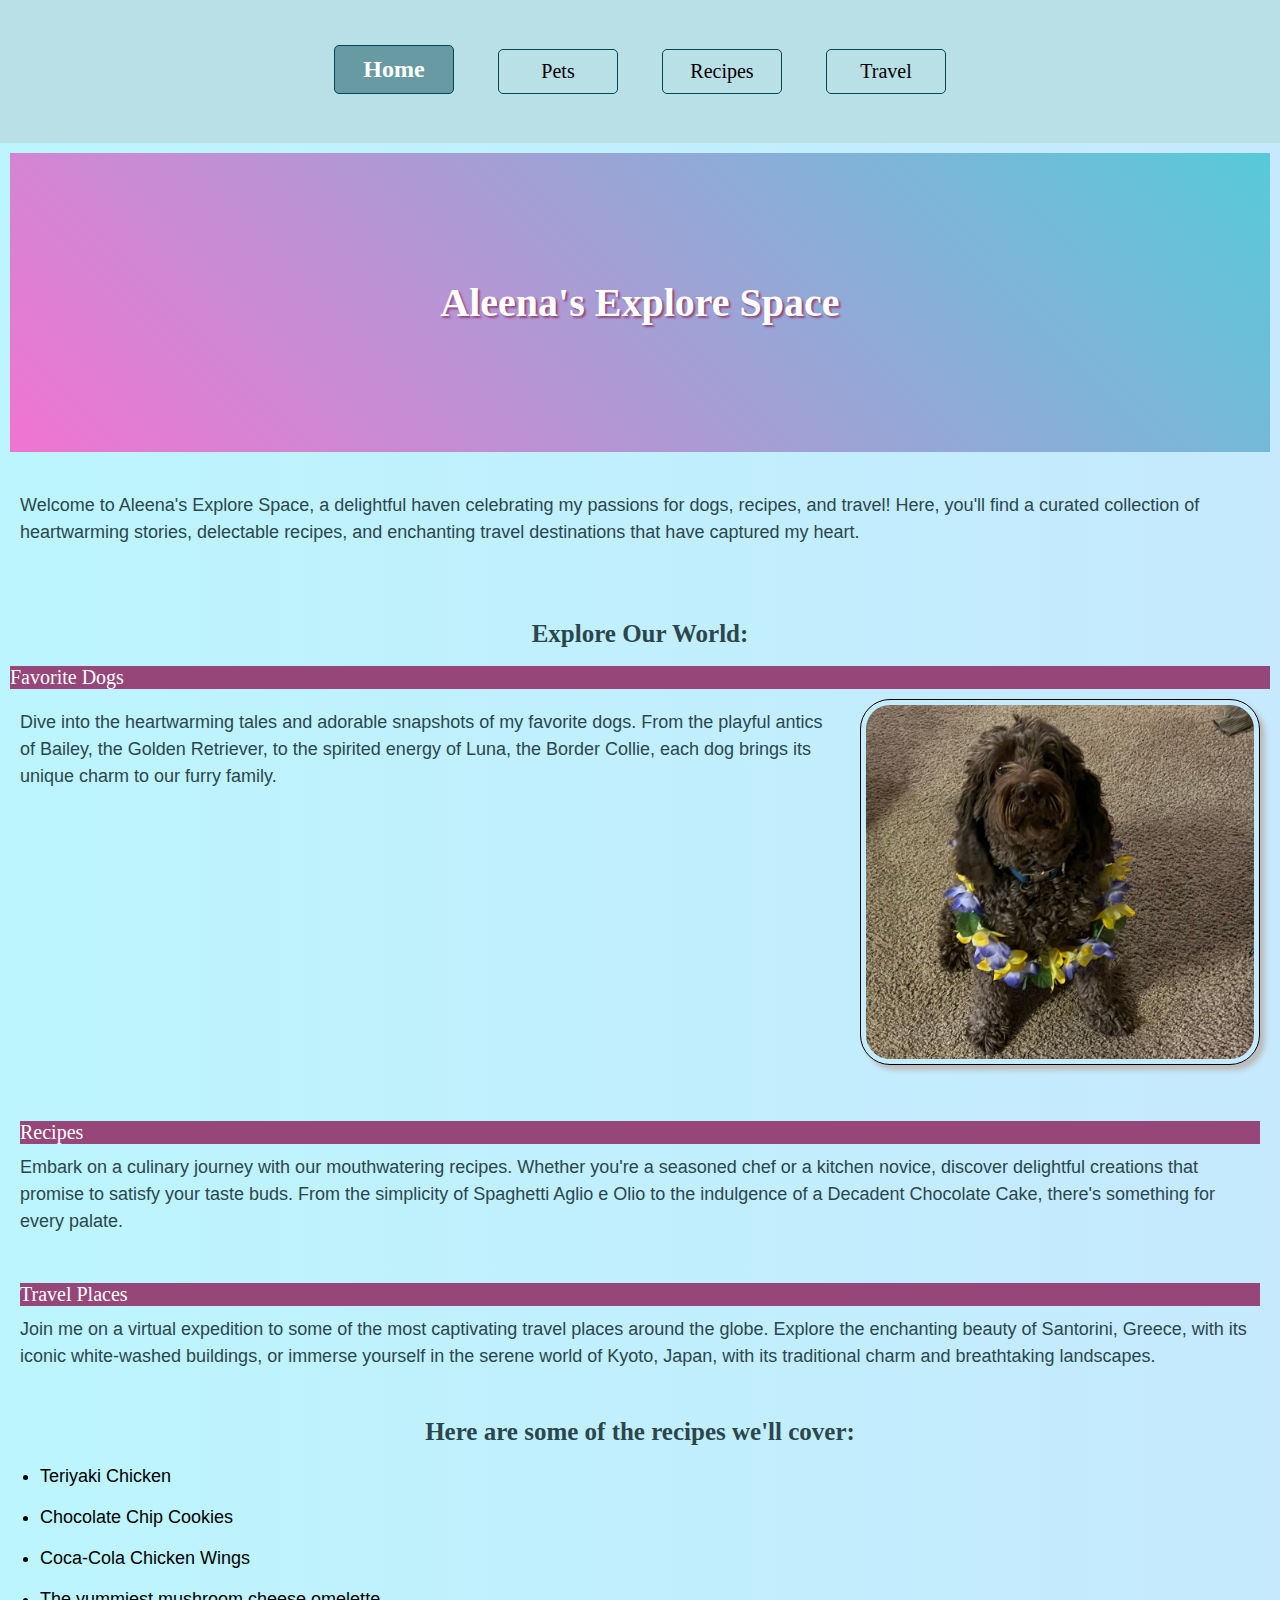
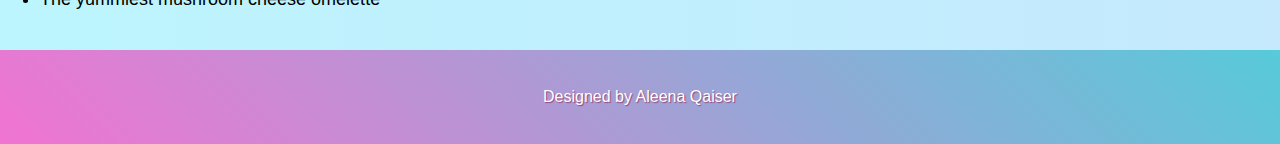
<file: index.html>
<!DOCTYPE html>
<html lang="en">
<head>
    <meta charset="UTF-8">
    <meta name="viewport" content="width=device-width, initial-scale=1.0">
    <title>Home</title>
    <link rel="icon" type="image/x-icon" href="images/noun-favicon-5265761.png">
    <link rel="stylesheet" href="css/html5reset.css">
    <link rel="stylesheet" href="css/style.css">
    <script src="js/script.js"></script>
</head>
<body>
    <a href = "#main" class="skip-to-main-content-link">Skip to Main Content</a>
    <header>
        <nav>
            <ul class="nav">
                <li class="active"><a href = "index.html">Home</a></li>
                <li><a href = "pets.html">Pets</a></li>
                <li><a href = "recipes.html">Recipes</a></li>
                <li><a href = "travel.html">Travel</a></li>
            </ul>
        </nav>
        <div class="element">
        <h1>Aleena's Explore Space</h1>
        </div>
    </header>
    <main id="main">
        <div>
            <p>Welcome to Aleena's Explore Space, a delightful haven celebrating my passions for dogs, recipes, and travel! Here, you'll find a curated collection of heartwarming stories, delectable recipes, and enchanting travel destinations that have captured my heart.</p>
        </div>
        <br>
        <br>
        <br>
    <h2>Explore Our <span class="wave-text">World:</span> </h2>
    <br>
    <h3>Favorite Dogs</h3>
    <div class="section-1">
    <p> Dive into the heartwarming tales and adorable snapshots of my favorite dogs. From the playful antics of Bailey, the Golden Retriever, to the spirited energy of Luna, the Border Collie, each dog brings its unique charm to our furry family.</p>
    <br>
    <img src="images/bacon.jpg" width = "400" alt="Brown labradoodle wearing colorful lei">
    </div>
    <br>
    <br>
    <div class="section-2">
    <h3>Recipes</h3>
    <p>Embark on a culinary journey with our mouthwatering recipes. Whether you're a seasoned chef or a kitchen novice, discover delightful creations that promise to satisfy your taste buds. From the simplicity of Spaghetti Aglio e Olio to the indulgence of a Decadent Chocolate Cake, there's something for every palate.</p>
    </div>
    <br>
    <div class="section-3">
    <h3>Travel Places</h3>
    <p>Join me on a virtual expedition to some of the most captivating travel places around the globe. Explore the enchanting beauty of Santorini, Greece, with its iconic white-washed buildings, or immerse yourself in the serene world of Kyoto, Japan, with its traditional charm and breathtaking landscapes.</p>
    </div>
    <div>
    <br>
    <h2>Here are some of the <span class="wave-text">recipes</span> we'll cover:</h2>
    <ul class="recipe-highlights">
        <li>Teriyaki Chicken</li>
        <li>Chocolate Chip Cookies</li>
        <li>Coca-Cola Chicken Wings</li>
        <li>The yummiest mushroom cheese omelette</li>
    </ul>
    </div>
                <!-- Jackie Wolf -->
    </main>
    <footer>
        <p> Designed by Aleena Qaiser </p>
    </footer>
</body>
</html>
</file>
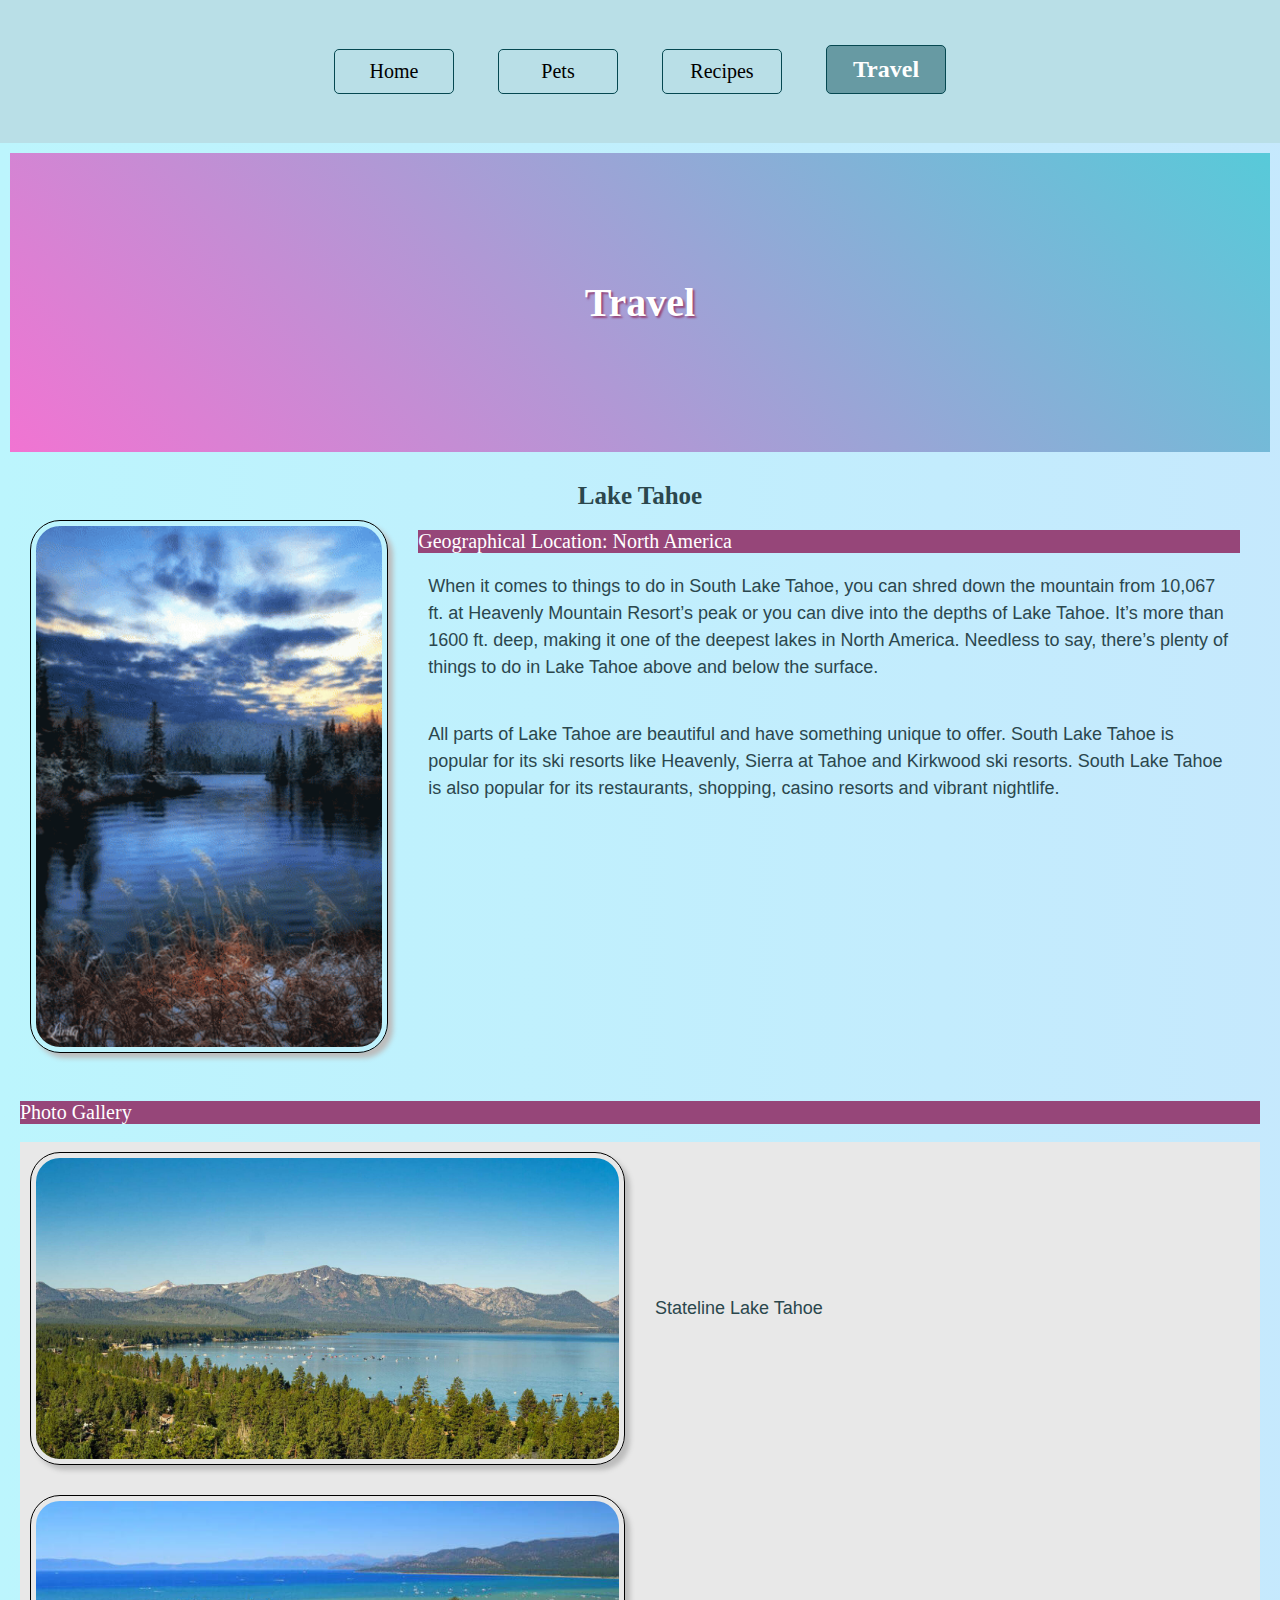
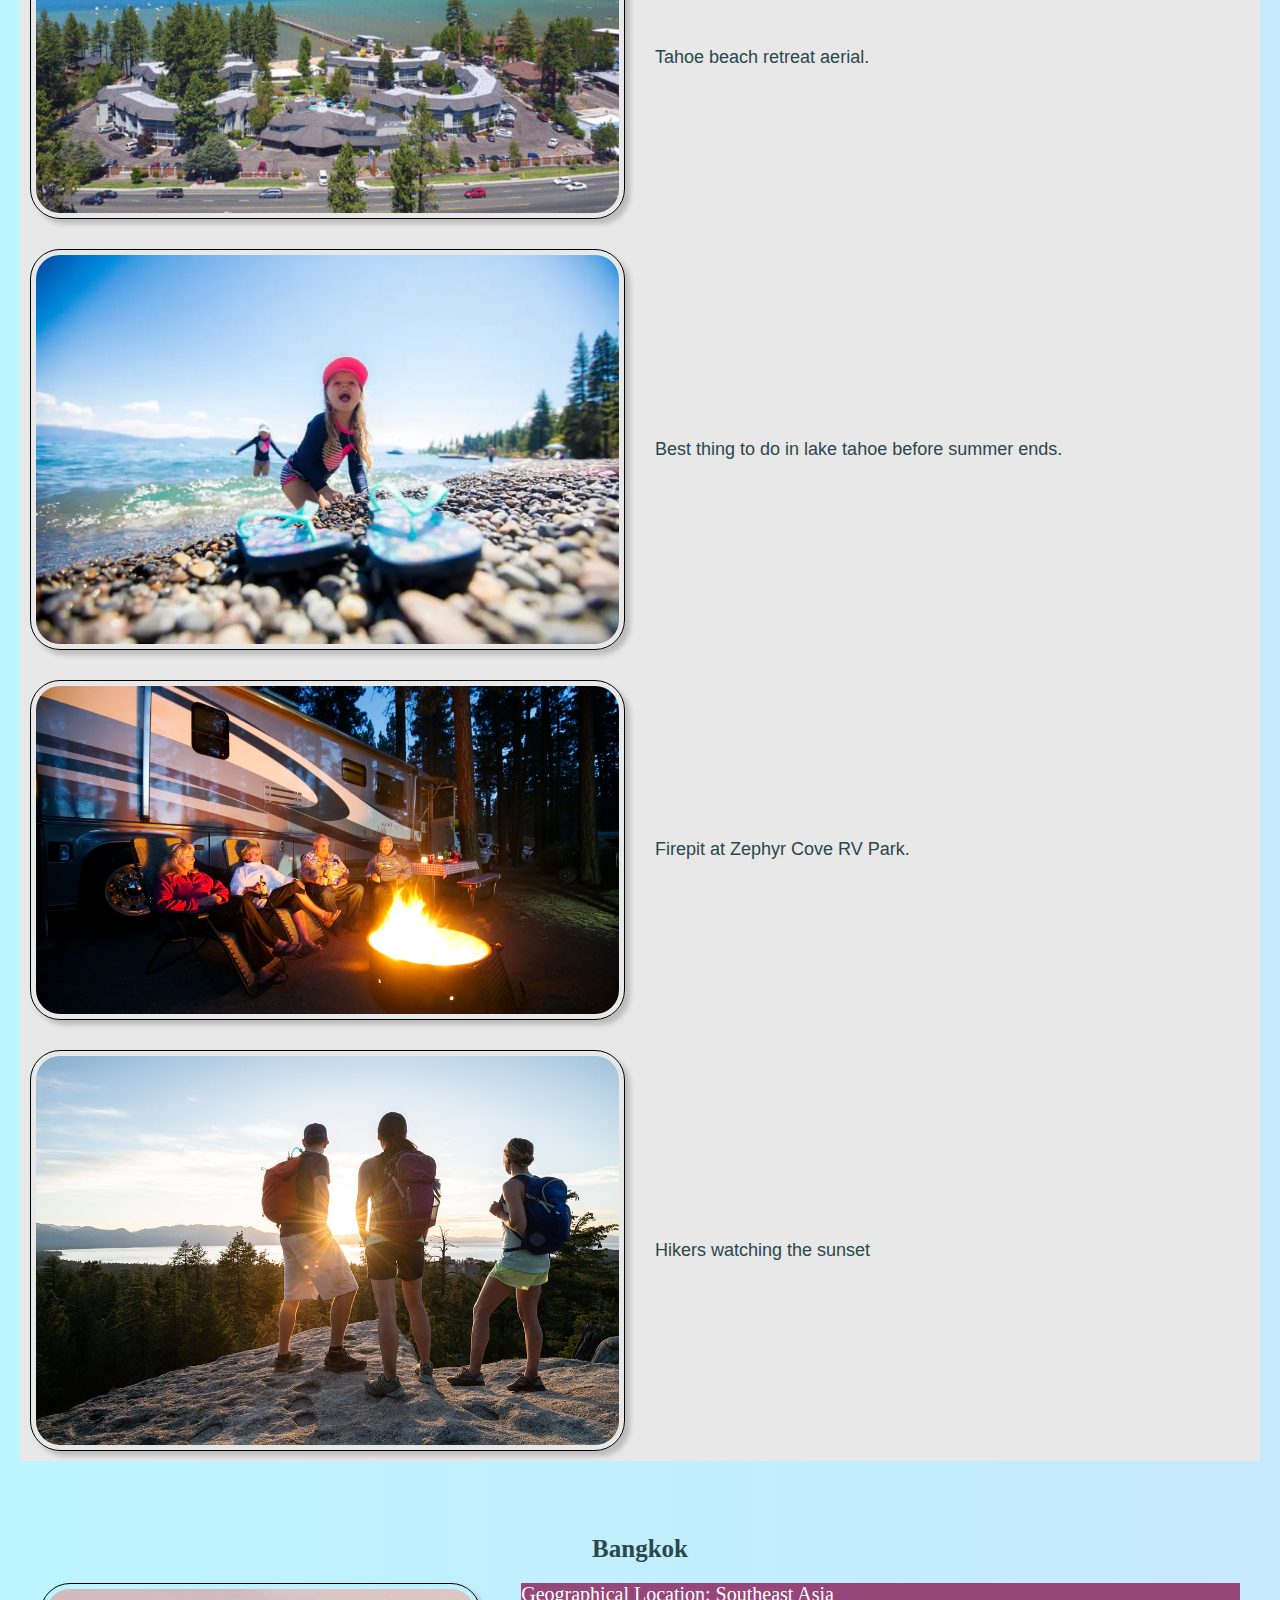
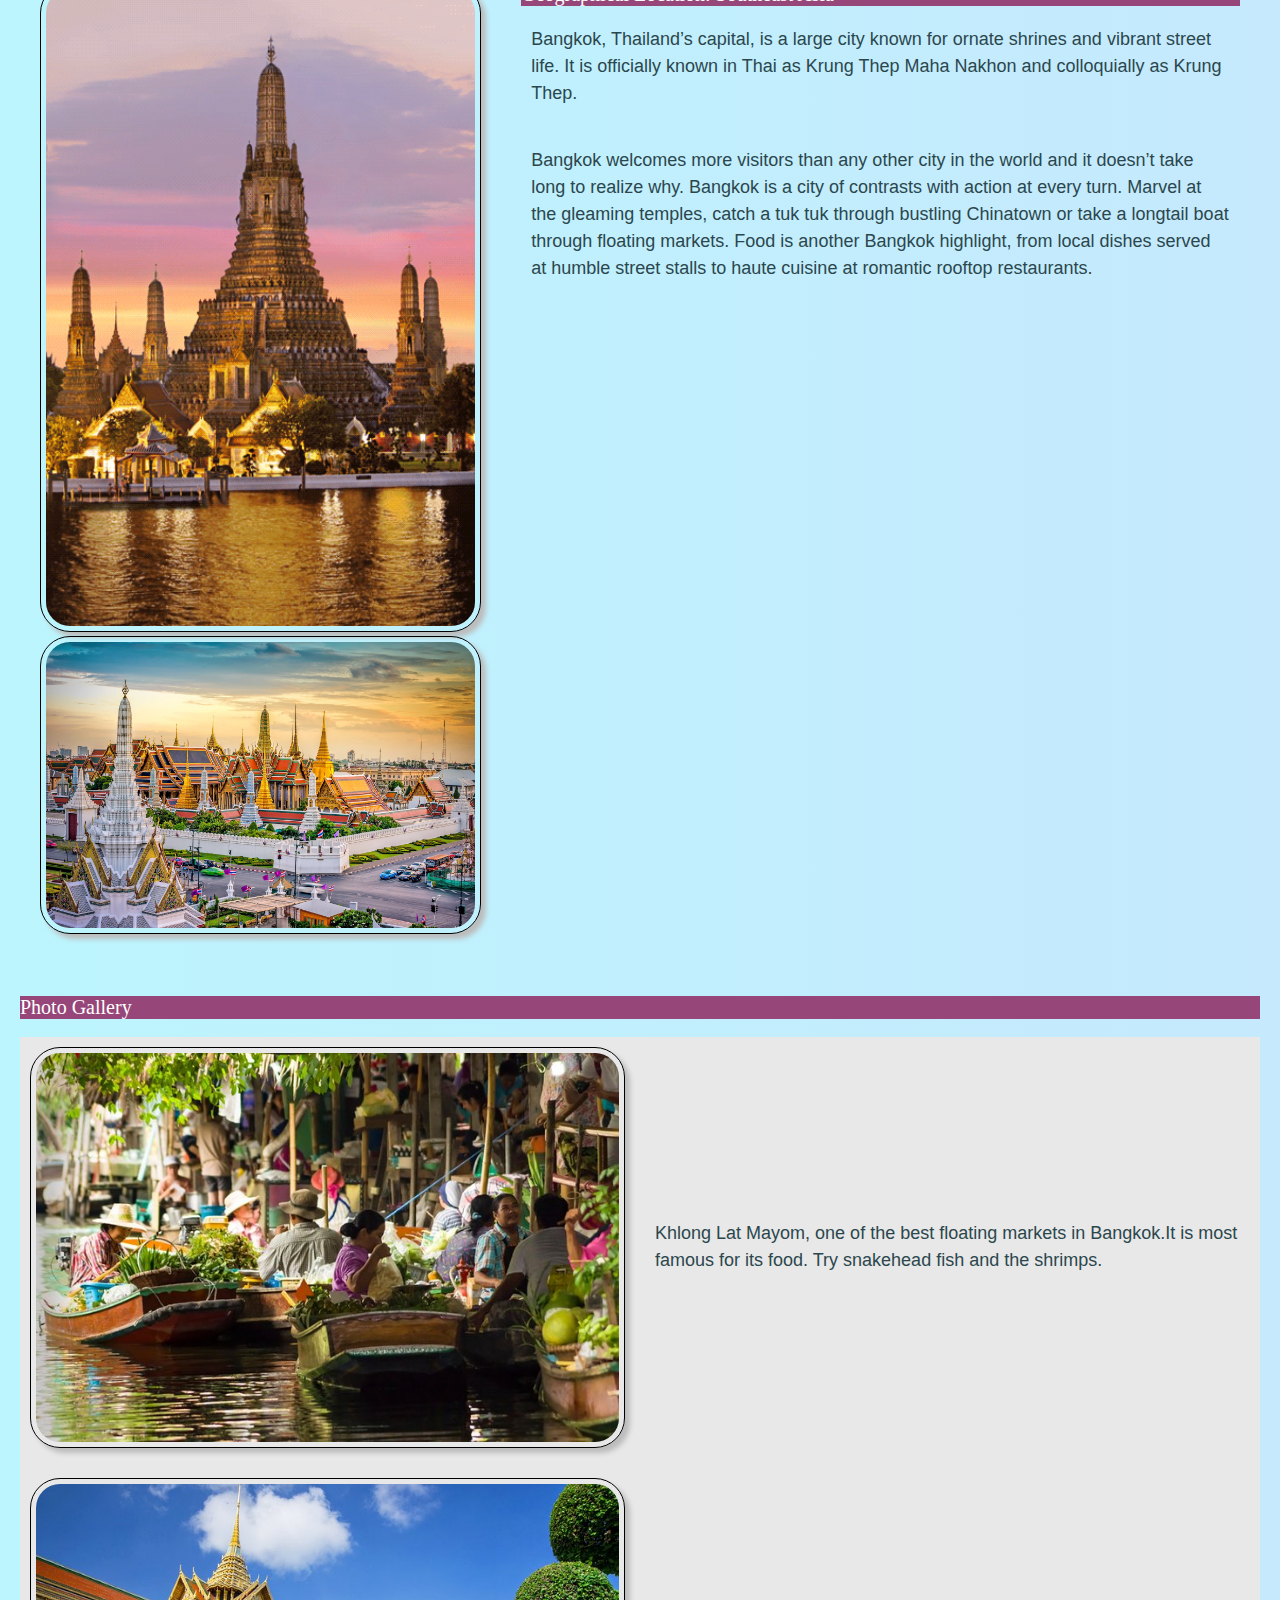
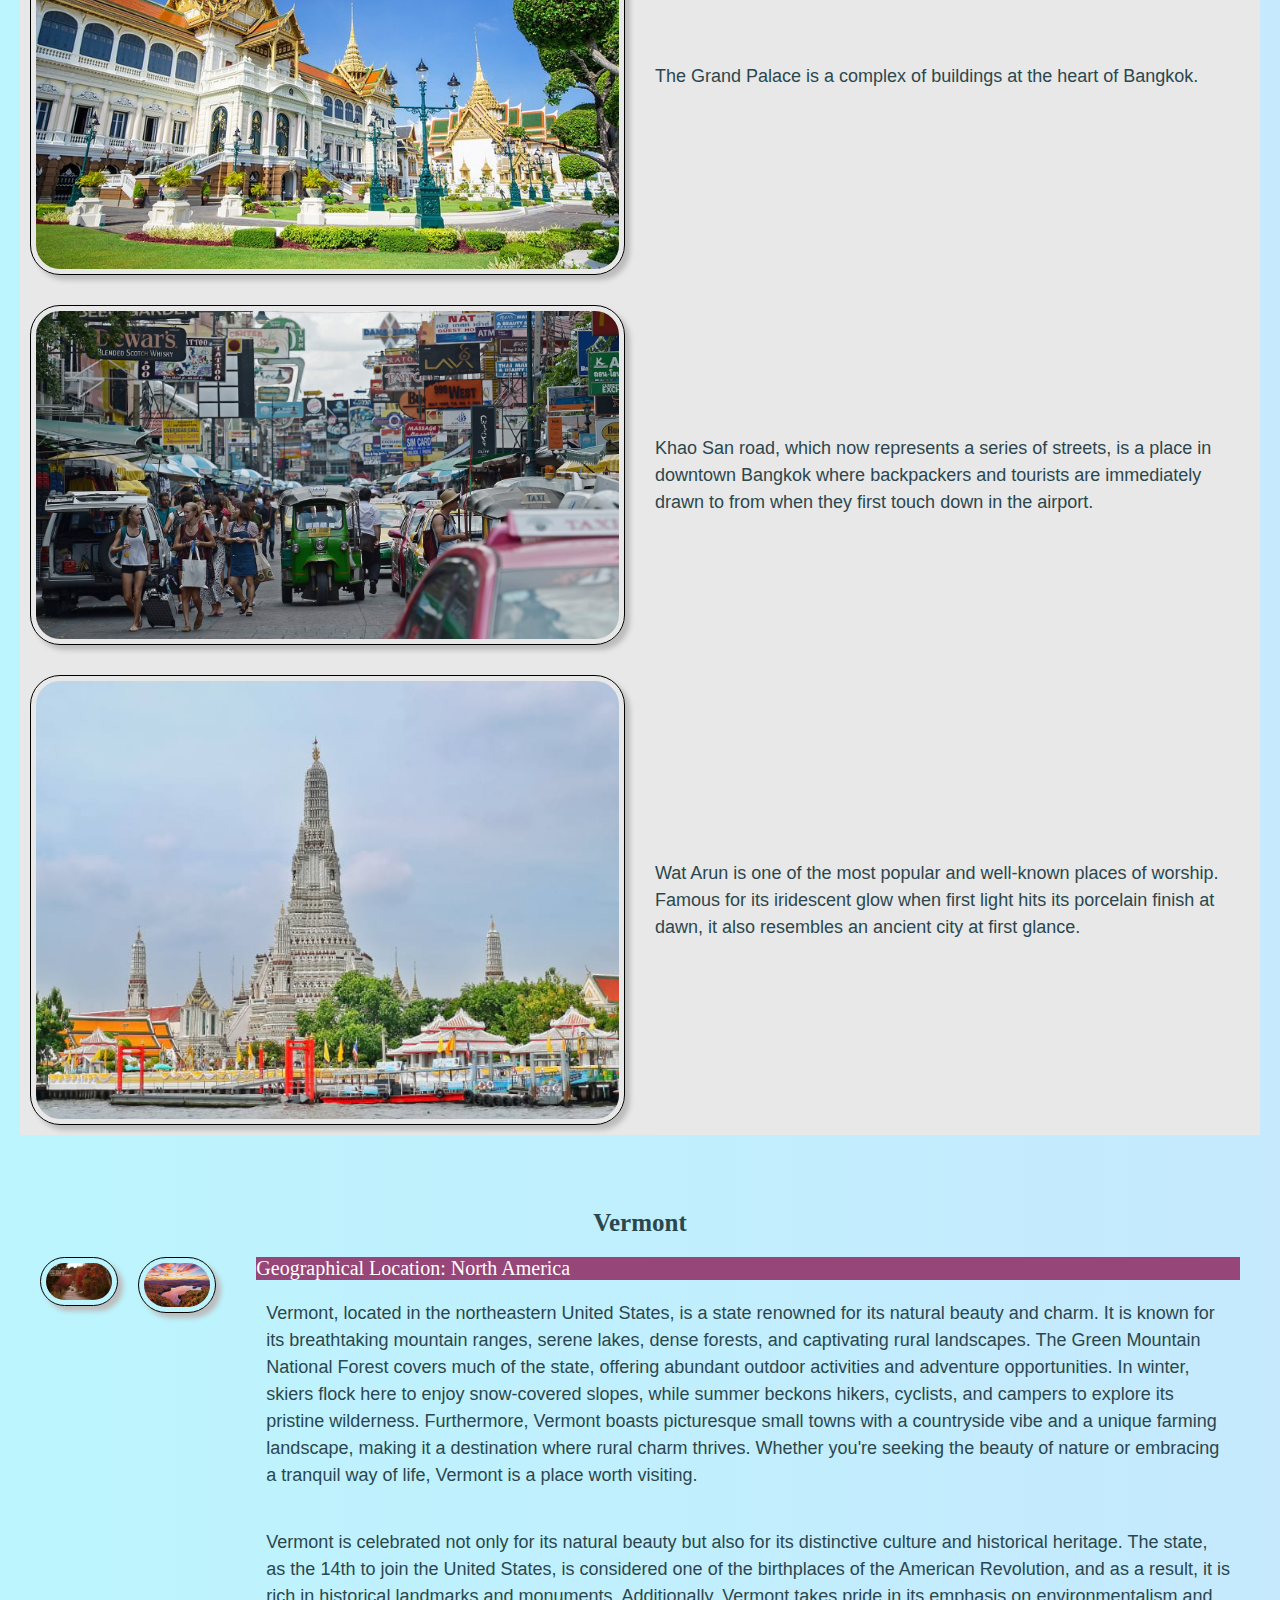
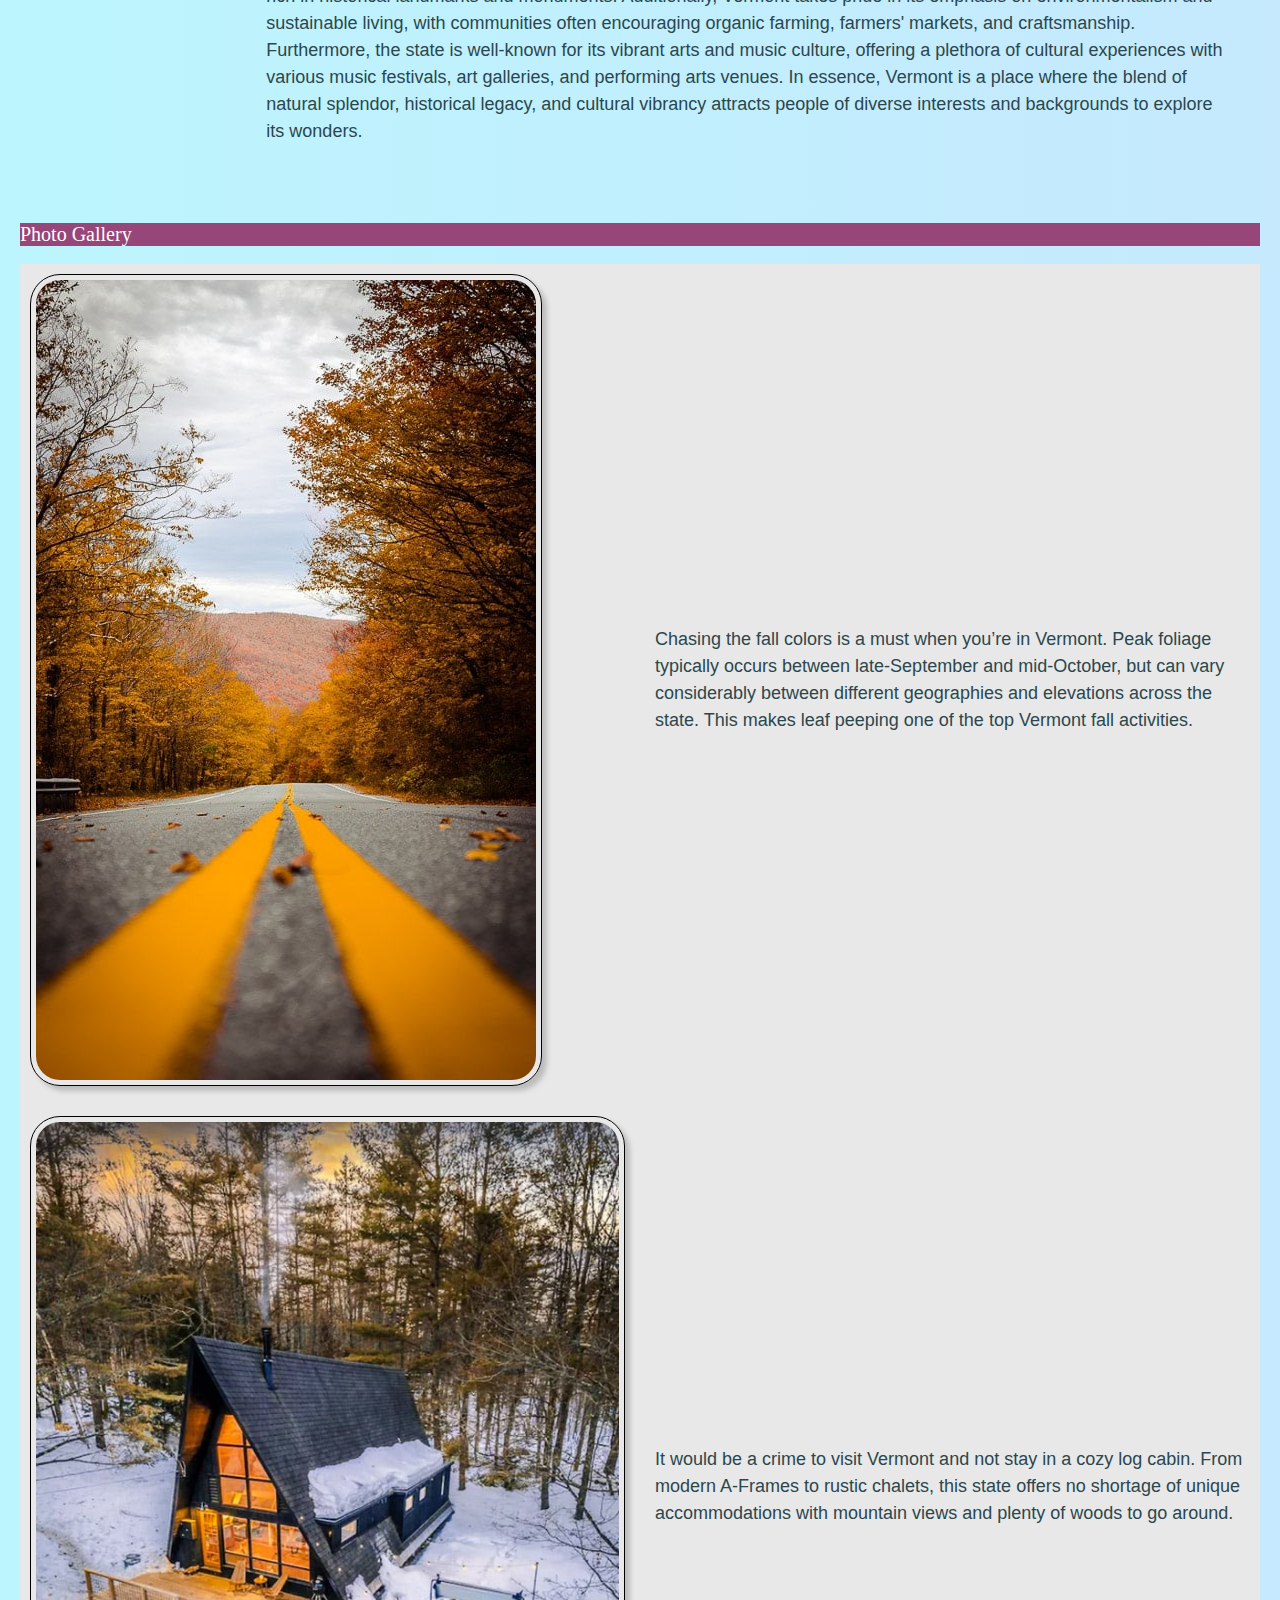
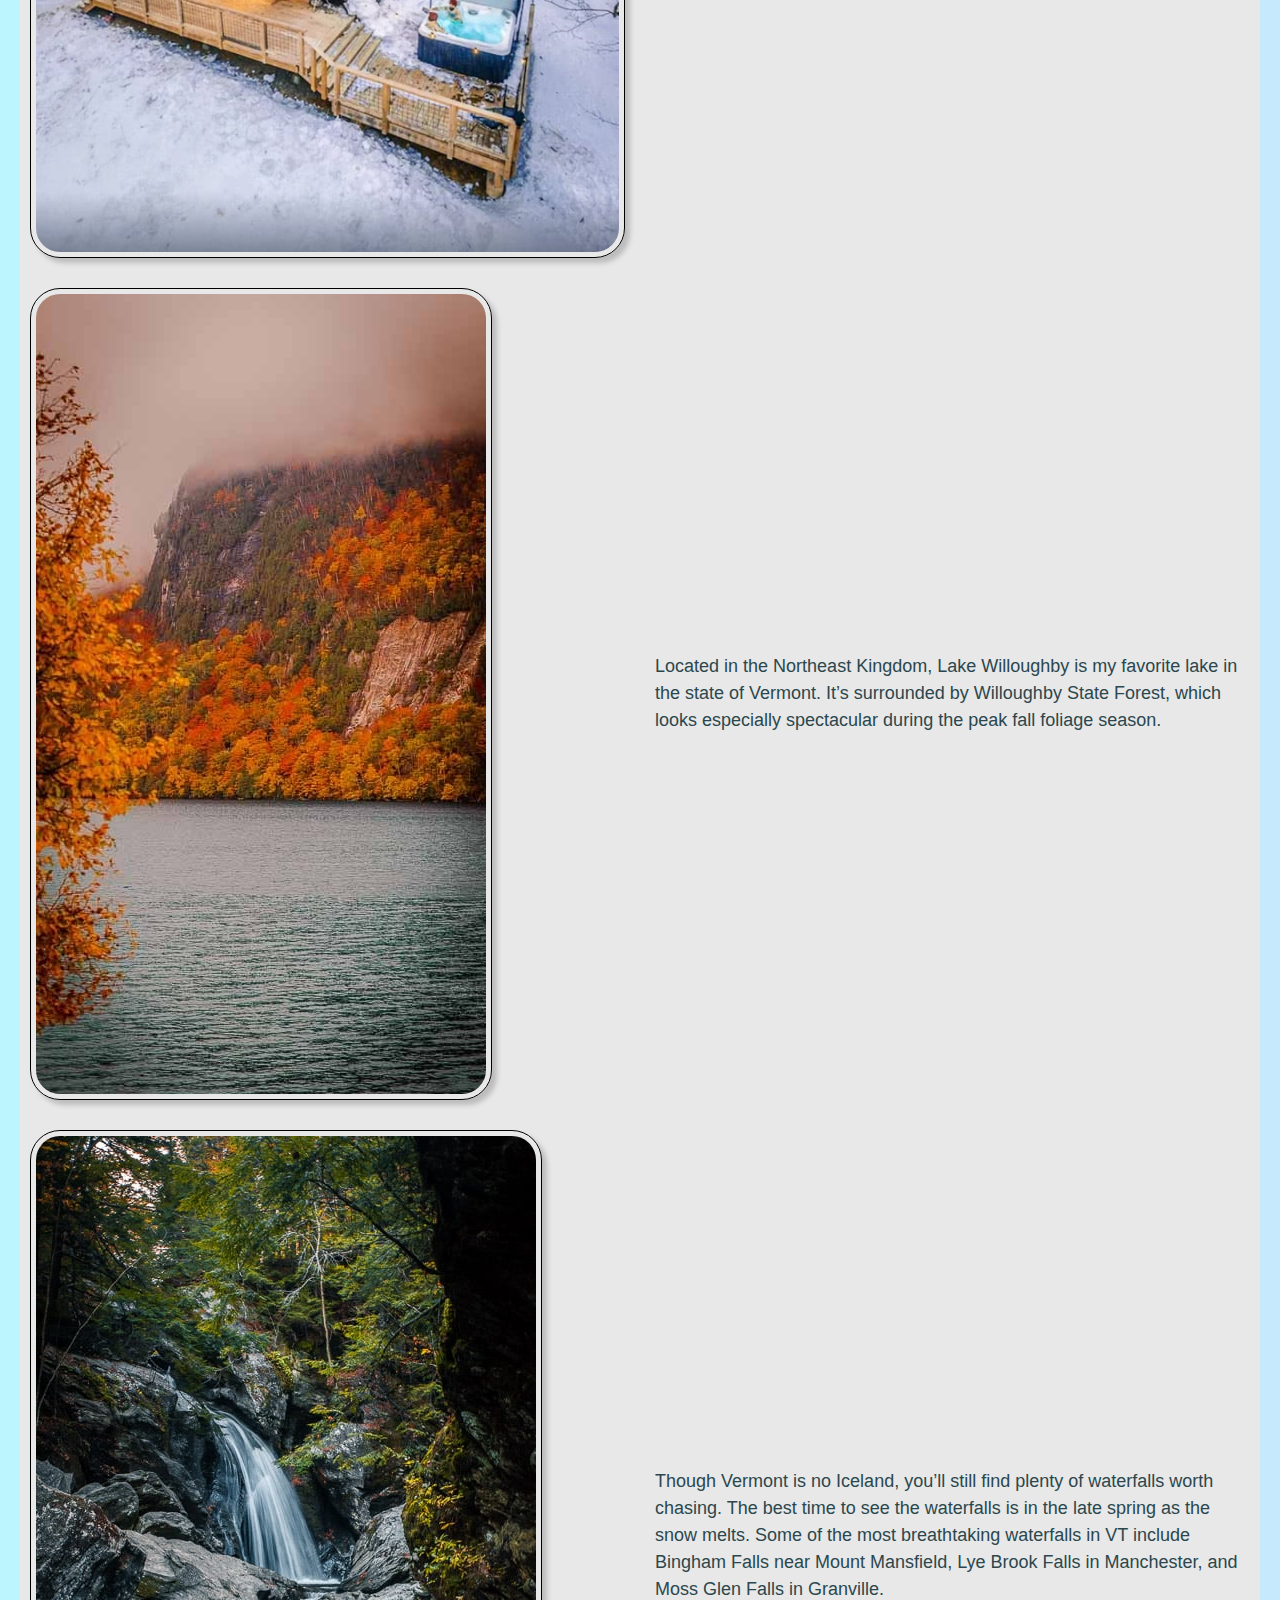
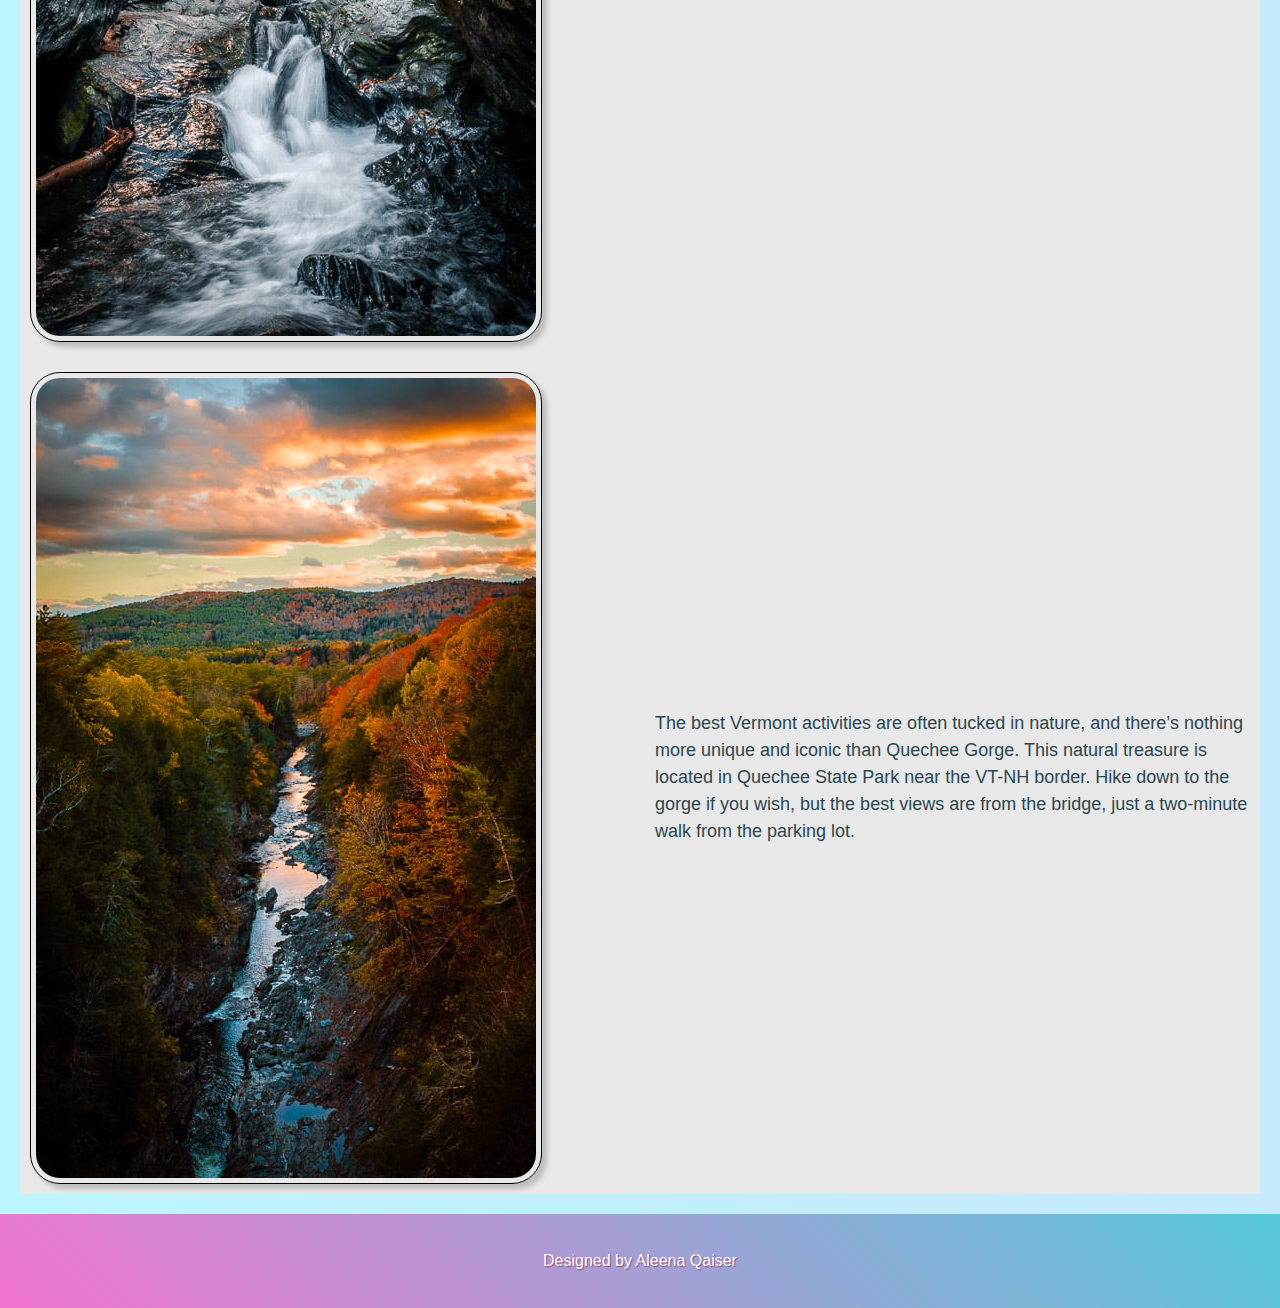
<file: travel.html>
<!DOCTYPE html>
<html lang="en">
<head>
    <meta charset="UTF-8">
    <meta name="viewport" content="width=device-width, initial-scale=1.0">
    <title>Travel</title>
    <link rel="icon" type="image/x-icon" href="images/noun-favicon-5265761.png">
    <link rel="stylesheet" href="css/html5reset.css">
    <link rel="stylesheet" href="css/style.css">
</head>
<body>
    <a href = "#main" class="skip-to-main-content-link">Skip to Main Content</a>
    <header>
        <nav>
            <ul class="nav">
                <li><a href = "index.html">Home</a></li>
                <li><a href = "pets.html">Pets</a></li>
                <li><a href = "recipes.html">Recipes</a></li>
                <li class="active"><a href = "travel.html">Travel</a></li>
            </ul>
        </nav>
        <div class="element">
        <h1>Travel</h1>
        </div>
    </header>

    <main id="main">
        <div>
            <h2><span class="wave-text">Lake Tahoe</span></h2>
            <div class="section">
            <img class="gif" src="images/nature-river.gif" alt="Lake Tahoe gif with the clouds moving and ripples in the water.">
            <br>
            <br>
            <div class="section-info">
            <h3>Geographical Location: North America</h3>
            <div class="section-text">
            <p>When it comes to things to do in South Lake Tahoe, you can shred down the mountain from 10,067 ft. at Heavenly Mountain Resort’s peak or you can dive into the depths of Lake Tahoe. It’s more than 1600 ft. deep, making it one of the deepest lakes in North America. Needless to say, there’s plenty of things to do in Lake Tahoe above and below the surface.</p>
            <p>All parts of Lake Tahoe are beautiful and have something unique to offer. South Lake Tahoe is popular for its ski resorts like Heavenly, Sierra at Tahoe and Kirkwood ski resorts. South Lake Tahoe is also popular for its restaurants, shopping, casino resorts and vibrant nightlife.</p>
            </div>    
            </div>
            </div>
        </div>
        <br>
        <div>
            <h3>Photo Gallery</h3>
            <br>
            <div class="photo-gallery-travel">
            <img src="images/StatelineLakeTahoeCam.jpg" alt="Lake Tahoe with mountains in the background.">
            <p>Stateline Lake Tahoe</p>
            <img src="images/tahoe_beach_retreat_aerial.jpg" alt="Aerial shot of a retreat on the Tahoe Beach.">
            <p>Tahoe beach retreat aerial.</p>
            <img src="images/kid.webp" alt="A girl playing on the beach.">
            <p>Best thing to do in lake tahoe before summer ends.</p>
            <img src="images/Firepit_at_Zephyr_Cove_RV_Park.jpeg" alt="Four elderly people sitting in front of a recreational vehicle watching a campfire.">
            <p>Firepit at Zephyr Cove RV Park.</p>
            <img src="images/Hikers_watching_sunset.jpg" alt="A backshot of three hikers watching the sunset over Lake Tahoe." >
            <p>Hikers watching the sunset</p>
            </div>
        </div>
        <br>
        <br>
        <br>
        <div>
            <h2><span class="wave-text">Bangkok</span></h2>
            <div class="section">
            <!-- <div class="section-info"> -->
            <div class="section-bangkok">
            <img class="gif" src = "images/bangkok_gif.gif" alt="A temple at sunset with a lake flowing in the front.">
            <img src = "images/bangkok-nongif.jpeg" alt="Temples">
            </div>
            <br>
            <br>
            <div class="section-info">
            <h3>Geographical Location: Southeast Asia</h3>
            <div class="section-text">
            <p>Bangkok, Thailand’s capital, is a large city known for ornate shrines and vibrant street life. It is officially known in Thai as Krung Thep Maha Nakhon and colloquially as Krung Thep.</p>
            <p>Bangkok welcomes more visitors than any other city in the world and it doesn’t take long to realize why. Bangkok is a city of contrasts with action at every turn. Marvel at the gleaming temples, catch a tuk tuk through bustling Chinatown or take a longtail boat through floating markets. Food is another Bangkok highlight, from local dishes served at humble street stalls to haute cuisine at romantic rooftop restaurants.</p>
            </div>    
            </div>
            </div>
        </div>
        <br>
        <div>
            <h3>Photo Gallery</h3>
            <br>
            <div class="photo-gallery-travel">
            <img src="images/khlong_lat_mayom.jpeg" alt="Khlong Lat Mayom water market">
            <p>Khlong Lat Mayom, one of the best floating markets in Bangkok.It is most famous for its food. Try snakehead fish and the shrimps.</p>
            <img src="images/grand_palace.jpeg" alt="White houses with golden top">
            <p>The Grand Palace is a complex of buildings at the heart of Bangkok.</p>
            <img src="images/khao_san_road.jpeg" alt="Busy street of daytime khao san road">
            <p>Khao San road, which now represents a series of streets, is a place in downtown Bangkok where backpackers and tourists are immediately drawn to from when they first touch down in the airport.</p>
            <img src="images/wat_arun.jpeg" alt="Wat Arun temple">
            <p>Wat Arun is one of the most popular and well-known places of worship. Famous for its iridescent glow when first light hits its porcelain finish at dawn, it also resembles an ancient city at first glance.</p>
            </div>
        </div>
        <br>
        <br>
        <br>
        <div>
            <h2><span class="wave-text">Vermont</span></h2>
            <div class="section">
            <div class="section-vermont">
            <img class="gif" src = "images/vermont_primary_gif.gif" width="400" alt = "A car driving through fall-colored trees.">
            <img src = "images/vermont_primary_nongif.jpg" width="400" alt = "A lake surrounded by fall-colored trees at sunset.">
            </div>
            <br>
            <br>
            <div class="section-info">
            <h3>Geographical Location: North America</h3>
            <div class="section-text">
            <p>Vermont, located in the northeastern United States, is a state renowned for its natural beauty and charm. It is known for its breathtaking mountain ranges, serene lakes, dense forests, and captivating rural landscapes. The Green Mountain National Forest covers much of the state, offering abundant outdoor activities and adventure opportunities. In winter, skiers flock here to enjoy snow-covered slopes, while summer beckons hikers, cyclists, and campers to explore its pristine wilderness. Furthermore, Vermont boasts picturesque small towns with a countryside vibe and a unique farming landscape, making it a destination where rural charm thrives. Whether you're seeking the beauty of nature or embracing a tranquil way of life, Vermont is a place worth visiting.</p>
            <p>Vermont is celebrated not only for its natural beauty but also for its distinctive culture and historical heritage. The state, as the 14th to join the United States, is considered one of the birthplaces of the American Revolution, and as a result, it is rich in historical landmarks and monuments. Additionally, Vermont takes pride in its emphasis on environmentalism and sustainable living, with communities often encouraging organic farming, farmers' markets, and craftsmanship. Furthermore, the state is well-known for its vibrant arts and music culture, offering a plethora of cultural experiences with various music festivals, art galleries, and performing arts venues. In essence, Vermont is a place where the blend of natural splendor, historical legacy, and cultural vibrancy attracts people of diverse interests and backgrounds to explore its wonders.</p>
            </div>    
            </div>
            </div>
        </div>
        <br>
        <div>
            <h3>Photo Gallery</h3>
            <br>
            <div class="photo-gallery-travel">
            <img src = "images/Vermont-fall-foliage-road-trip.jpg" alt = "Go on a fall foliage road trip around VT">
            <p>Chasing the fall colors is a must when you’re in Vermont. Peak foliage typically occurs between late-September and mid-October, but can vary considerably between different geographies and elevations across the state. This makes leaf peeping one of the top Vermont fall activities.</p>
            <img src = "images/cozy-cabin-vt.jpg" alt = "Stay overnight in a cozy cabin">
            <p>It would be a crime to visit Vermont and not stay in a cozy log cabin. From modern A-Frames to rustic chalets, this state offers no shortage of unique accommodations with mountain views and plenty of woods to go around.</p>
            <img src = "images/Lake-Willoughby-VT.jpg" alt = "Enjoy lake life at Lake Willoughby">
            <p>Located in the Northeast Kingdom, Lake Willoughby is my favorite lake in the state of Vermont. It’s surrounded by Willoughby State Forest, which looks especially spectacular during the peak fall foliage season.</p>
            <img src = "images/Bingham-Falls-in-Stowe.jpg" alt = "Coolest things to do in Vermont in the spring: Chase waterfalls at Vermont’s state parks">
            <p>Though Vermont is no Iceland, you’ll still find plenty of waterfalls worth chasing. The best time to see the waterfalls is in the late spring as the snow melts. Some of the most breathtaking waterfalls in VT include Bingham Falls near Mount Mansfield, Lye Brook Falls in Manchester, and Moss Glen Falls in Granville.</p>
            <img src="images/Quechee-Gorge-Things-to-do-in-Vermont.jpg" alt="See a gorgeous gorge up close">
            <p>The best Vermont activities are often tucked in nature, and there’s nothing more unique and iconic than Quechee Gorge. This natural treasure is located in Quechee State Park near the VT-NH border. Hike down to the gorge if you wish, but the best views are from the bridge, just a two-minute walk from the parking lot.</p>
            </div>
        </div>
    </main>
    <footer>
        <p> Designed by Aleena Qaiser </p>
    </footer>
</body>
</html>
</file>
<file: css/style.css>
h1{
    font-size: 40px;
    font-family: Cambria, Cochin, Georgia, Times, 'Times New Roman', serif;
    text-align: center;
    padding: 10%;
    font-weight: 900;
    color: #ffffff;
    background-image: linear-gradient(45deg, #f174d2,#57cad9);
    text-shadow: 2px 2px 2px #964679;
}

h2{
    font-size: 25px;
    font-family: Cambria, Cochin, Georgia, Times, 'Times New Roman', serif;
    color: #2b474d;
    text-align: center;
    font-weight: 700;
}

h3{
    font-size: 20px;
    font-family: Cambria, Cochin, Georgia, Times, 'Times New Roman', serif;
    color: #ffffff;
    background-color: #964679;
}

p{
    font-size: 18px;
    font-family: Verdana, Geneva, Tahoma, sans-serif;
    color: #2b474d;
    font-weight: 400;
    line-height: 150%;
    padding: 10px 0px 10px 0px;
}

main{
    margin: 10px;
}

body {
    background-image: url("../images/wallpaper.png");
}

img{
    border: 1px solid black;
    padding: 5px;
    border-radius: 30px;
    box-shadow: 5px 5px 5px #bcbcbc;
}


div{
    padding: 10px;
    /* margin: 10px; */
}

/*
ul .nav{
    display: inline;
} */

nav{
    background-color: #b9dfe7;
    padding: 25px;
    text-align: center;
}

ul.nav li{
    display: grid;
    font-size: 20px;
    font-family: Cambria, Cochin, Georgia, Times, 'Times New Roman', serif;
    padding: 15px;
    margin: 5px;
}

a{
    padding: 10px;
    border: 1px #054851 solid;
    border-radius: 5px;
}

li a:hover{
    background-color: #96c6cf;
    color: white;
}

li.active a{
    font-weight: bold;
    background-color: #679aa3;
    color: white;
    font-size:x-large;
}

.skip-to-main-content-link {
    position: absolute;
    left: -9999px;
    z-index: 999;
    padding: 1em;
    background-color: black;
    color: white;
    opacity: 0;
}

.skip-to-main-content-link:focus {
    left: 50%;
    transform: translateX(-50%);
    opacity: 1;
}

.photo-gallery{
    display: grid;
    grid-template-columns: 1fr 1fr;
    grid-gap: 10px;
    /* padding: 10px; */
    width: 100%;
    justify-content: center;
    justify-items: center;
    align-content: center;
    justify-self: center;
    align-self: center;
    background-color: #e8e8e8;
}

.recipe-info h3{
    display: grid;
    grid-template-columns: 1fr;
    font-size: 20px;
    font-family: Cambria, Cochin, Georgia, Times, 'Times New Roman', serif;
    color: #964679;
    font-weight: 600;
    text-align: center;
    padding: 10px;
    background-color: #f1f1f1;
}

ul li{
    list-style-type: disc;
    margin: 20px;
    font-size: 18px;
    font-family: Verdana, Geneva, Tahoma, sans-serif;
}

ol li{
    list-style-type: decimal;
    margin: 20px;
    font-size: 18px;
    font-family: Verdana, Geneva, Tahoma, sans-serif;
}

footer{
    /* background-color: #b9dfe7; */
    padding: 25px;
    text-align: center;
    background-image: linear-gradient(45deg, #f174d2,#57cad9);
}

footer p{
    font-size: 16px;
    color: #ffffff;
    text-shadow: 1px 1px 1px #964679;
}

img.gif{
    width: 100%;
}

@media (prefers-reduced-motion: reduce) {
    .gif {
        display:none;
    }
}

@media screen and (min-width: 768px) {
    ul.nav li{
        display: inline-block;
    }

    a{
        float: left;
        width: 120px;
    }

    .skip-to-main-content-link{
        width: 100%;
        text-align: center;
    }

    .section-1{
        display: flex;
        flex-direction: row;
        gap: 10px;
        /* text-align: justify; */
    }

    /* nav{
        position: sticky;
        top: 0;
        z-index: 1;
        display: unset;
        width: 100%;
        z-index: 1000;
        box-shadow: #696969 5px 5px 5px;
    } */

    .section-info{
        display: flex;
        flex-direction: column;
        /* text-align: justify; */
    }

    .section{
        display: flex;
        flex-direction: row;
        gap: 10px;
        /* text-align: justify; */
        width: auto;
    }

    .section-text{
        display: flex;
        flex-direction: column;
        gap: 20px;
        /* text-align: justify; */
        width: auto;
    }

    .section-vermont{
        display: grid;
        grid-template-columns: 1fr 1fr;
        gap: 20px;
        /* text-align: justify; */
        width: 100%;
    }

    .photo-gallery{
        grid-template-columns: 1fr 1fr 1fr 1fr;
        background-color: #e4cbe1;
    }

    body {
        background-image: url("../images/digitalbgs-04.webp");
    }

    .recipe-info{
        display: flex;
        flex-direction: row;
        justify-content: center;

    }

    .photo-gallery-travel{
        display: grid;
        grid-template-columns: 1fr 1fr;
        grid-gap: 30px;
        /* padding: 10px; */
        width: 100%;
        justify-content: center;
        /* justify-items: center; */
        align-content: center;
        justify-self: center;
        align-self: center;
        align-items: center;
        background-color: #e8e8e8;
    }

    div.photo-gallery-travel p{
        text-align: left;
    }

    /* EXTRAS */
    @keyframes bounce {
        0%, 20%, 50%, 80%, 100% {
            transform: translateY(0);
        }
        40% {
            transform: translateY(-20px);
        }
        60% {
            transform: translateY(-10px);
        }
    }

    .element {
        animation: bounce 2s 1;
    }

/* 
    backgorund animation */
    body {
        background: linear-gradient(90deg, #bcf5fd, #e2c4fd);
        background-size: 400% 400%;
        animation: gradient 10s ease infinite;
    }
    
    @keyframes gradient {
        0% {
            background-position: 0% 50%;
        }
        50% {
            background-position: 100% 50%;
        }
        100% {
            background-position: 0% 50%;
        }
    }

    @keyframes waveAnimation {
        0%, 100% {
            transform: translateY(0);
        }
        25%, 75% {
            transform: translateY(-10px);
        }
        50% {
            transform: translateY(0);
        }
    }
    
    .wave-text {
        display: inline-block;
        animation: waveAnimation 2s infinite;
    }

}

@media screen and (min-width: 1920px){
    ul.nav{
        display: grid;
        grid-template-columns: 1fr 1fr 1fr 1fr;
        justify-items: center;
        align-items: center;
    }
    
    nav{
        background-color: #964679;
    }
     
    a{
        color: #ffffff;
        border: #e2c4fd solid 1px;
    }

    .section-2, .section-3{
        display: grid;
        grid-template-columns: 1fr 1fr;
        gap: 30px;
        background-color: #ffffff;

    }

    .recipe-highlights{
        display: grid;
        grid-template-columns: 1fr 1fr 1fr 1fr;
    }

    body{
        background: none;
        background-color: #f9ebf3;
    }

    h1{
        background-color:#679aa3;
        background-image: none;
    }

    /* div.section{
        background-color: #f1f1f1;
        display: grid;
        grid-template-columns: 1fr 1fr;
    } */
     /* div.section img{
        width: 100%;
    } */

    .photo-gallery-travel{
        grid-template-columns: 1fr 1fr 1fr 1fr;
    }

    .section-bangkok{
        display: grid;
        grid-template-columns: 1fr 1fr;
        gap: 20px;
    }

    /* .section-text{
        flex-direction: row;
        width: auto;
    } */

    .section-vermont{
        display: grid;
        grid-template-columns: 1fr;
        gap: 20px;
        width: 100%;
    }
/* 
    .photo-gallery{
        grid-gap: 0;
    } */

    /* unique addition */
    /* body {
        cursor: url("../images/cheese.png"), auto;
      } */

}
</file>
